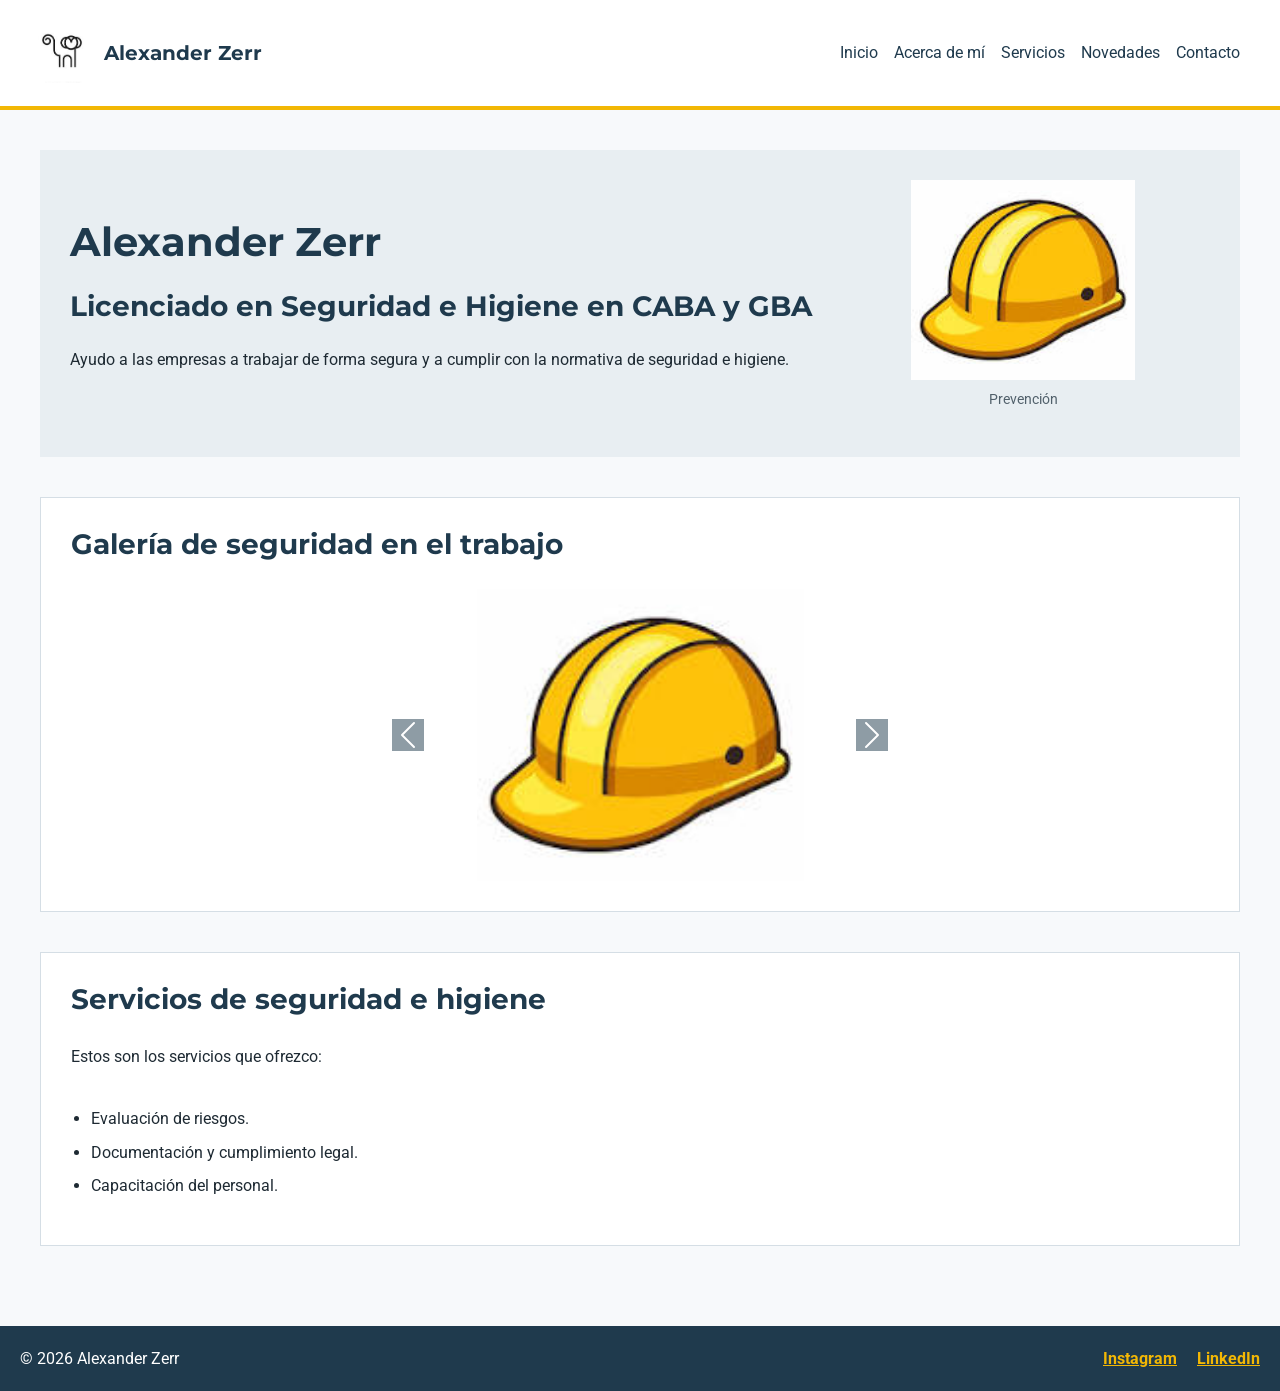
<file: index.html>
<!DOCTYPE html>
<html lang="es">
<head>
    <meta charset="UTF-8">
    <meta name="viewport" content="width=device-width, initial-scale=1.0">
    <title>Alexander Zerr | Licenciado en Seguridad e Higiene en CABA y GBA</title>
    <meta name="description" content="Alexander Zerr, Licenciado en Seguridad e Higiene. Asesoro a empresas de CABA y GBA en evaluación de riesgos, cumplimiento legal y capacitación del personal.">
    <link rel="stylesheet" href="https://cdn.jsdelivr.net/npm/bootstrap@5.3.3/dist/css/bootstrap.min.css">
    <link rel="stylesheet" href="https://cdnjs.cloudflare.com/ajax/libs/animate.css/4.1.1/animate.min.css">
    <link rel="stylesheet" href="https://fonts.googleapis.com/css2?family=Montserrat:wght@700&family=Roboto:wght@400;700&display=swap">
    <link rel="stylesheet" href="css/style.css">
</head>
<body>
    <header class="encabezado">
        <nav class="navbar navbar-expand-lg">
            <div class="container-fluid">
                <a class="navbar-brand marca" href="index.html">
                    <img class="logo" src="assets/img/logo-alexander-zerr.jpg" alt="Logo de Alexander Zerr, Seguridad e Higiene">
                    Alexander Zerr
                </a>
                <button class="navbar-toggler menu-boton" type="button" data-bs-toggle="collapse" data-bs-target="#menu" aria-label="Abrir menú">
                    <span class="navbar-toggler-icon"></span>
                </button>
                <div class="collapse navbar-collapse justify-content-end" id="menu">
                    <ul class="navbar-nav">
                        <li class="nav-item"><a class="nav-link enlace-menu" href="index.html">Inicio</a></li>
                        <li class="nav-item"><a class="nav-link enlace-menu" href="pages/acerca-de-mi.html">Acerca de mí</a></li>
                        <li class="nav-item"><a class="nav-link enlace-menu" href="pages/servicios.html">Servicios</a></li>
                        <li class="nav-item"><a class="nav-link enlace-menu" href="pages/novedades.html">Novedades</a></li>
                        <li class="nav-item"><a class="nav-link enlace-menu" href="pages/contacto.html">Contacto</a></li>
                    </ul>
                </div>
            </div>
        </nav>
    </header>

    <main>
        <section class="presentacion">
            <div class="presentacion-texto">
                <h1>Alexander Zerr</h1>
                <h2>Licenciado en Seguridad e Higiene en CABA y GBA</h2>
                <p>Ayudo a las empresas a trabajar de forma segura y a cumplir con la normativa de seguridad e higiene.</p>
            </div>
            <figure>
                <img class="animate__animated animate__zoomIn" src="assets/img/casco-de-seguridad.jpg" alt="Casco de seguridad amarillo">
                <figcaption>Prevención</figcaption>
            </figure>
        </section>

        <section class="caja">
            <h2>Galería de seguridad en el trabajo</h2>
            <div class="container">
                <div class="row justify-content-center">
                    <div class="col-12 col-md-8 col-lg-6">
                        <div id="galeria" class="carousel slide">
                            <div class="carousel-inner">
                                <div class="carousel-item active">
                                    <img class="galeria-img" src="assets/img/casco-de-seguridad.jpg" alt="Casco de seguridad amarillo">
                                </div>
                                <div class="carousel-item">
                                    <img class="galeria-img" src="assets/img/matriz-de-riesgos.jpg" alt="Matriz de riesgos con niveles de probabilidad y gravedad">
                                </div>
                                <div class="carousel-item">
                                    <img class="galeria-img" src="assets/img/checklist-de-seguridad.png" alt="Checklist de seguridad para controlar los puestos de trabajo">
                                </div>
                            </div>
                            <button class="carousel-control-prev galeria-boton" type="button" data-bs-target="#galeria" data-bs-slide="prev">
                                <span class="carousel-control-prev-icon"></span>
                                        <span class="visually-hidden">Anterior</span>
                            </button>
                            <button class="carousel-control-next galeria-boton" type="button" data-bs-target="#galeria" data-bs-slide="next">
                                <span class="carousel-control-next-icon"></span>
                                        <span class="visually-hidden">Siguiente</span>
                            </button>
                        </div>
                    </div>
                </div>
            </div>
        </section>

        <section class="caja">
            <h2>Servicios de seguridad e higiene</h2>
            <p>Estos son los servicios que ofrezco:</p>
            <ul class="lista">
                <li>Evaluación de riesgos.</li>
                <li>Documentación y cumplimiento legal.</li>
                <li>Capacitación del personal.</li>
            </ul>
        </section>
    </main>

    <footer class="pie">
        <p>&copy; 2026 Alexander Zerr</p>
        <ul class="redes">
            <li class="redes-item"><a class="red-social" href="https://www.instagram.com/alexanderzerr" target="_blank">Instagram</a></li>
            <li class="redes-item"><a class="red-social" href="https://www.linkedin.com/in/alexanderzerr" target="_blank">LinkedIn</a></li>
        </ul>
    </footer>
    <script src="https://cdn.jsdelivr.net/npm/bootstrap@5.3.3/dist/js/bootstrap.bundle.min.js"></script>
</body>
</html>
</file>
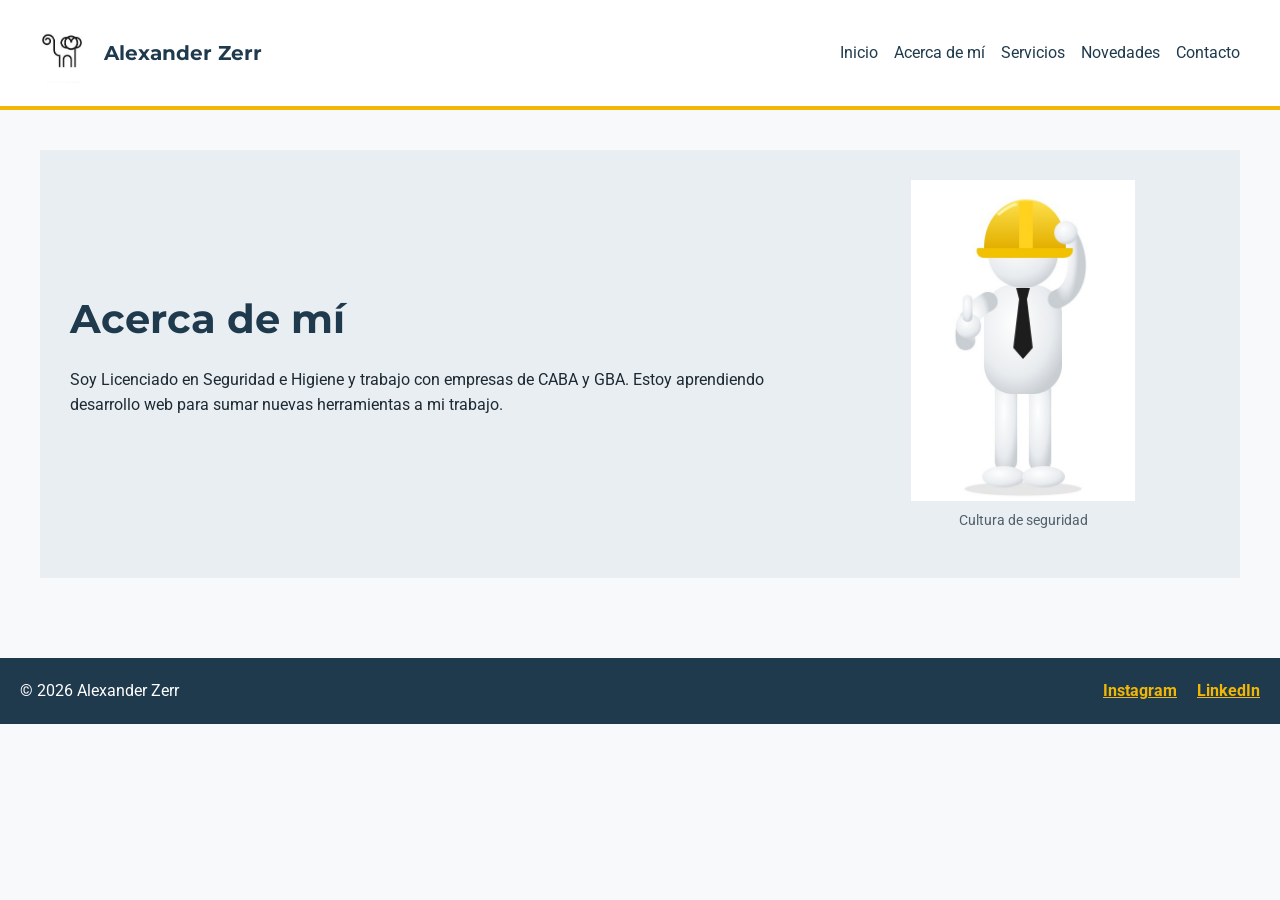
<file: pages/acerca-de-mi.html>
<!DOCTYPE html>
<html lang="es">
<head>
    <meta charset="UTF-8">
    <meta name="viewport" content="width=device-width, initial-scale=1.0">
    <title>Acerca de mí | Alexander Zerr, Licenciado en Seguridad e Higiene</title>
    <meta name="description" content="Conocé a Alexander Zerr, Licenciado en Seguridad e Higiene que trabaja con empresas de CABA y GBA para prevenir accidentes y cumplir con la normativa.">
    <link rel="stylesheet" href="https://cdn.jsdelivr.net/npm/bootstrap@5.3.3/dist/css/bootstrap.min.css">
    <link rel="stylesheet" href="https://cdnjs.cloudflare.com/ajax/libs/animate.css/4.1.1/animate.min.css">
    <link rel="stylesheet" href="https://fonts.googleapis.com/css2?family=Montserrat:wght@700&family=Roboto:wght@400;700&display=swap">
    <link rel="stylesheet" href="../css/style.css">
</head>
<body>
    <header class="encabezado">
        <nav class="navbar navbar-expand-lg">
            <div class="container-fluid">
                <a class="navbar-brand marca" href="../index.html">
                    <img class="logo" src="../assets/img/logo-alexander-zerr.jpg" alt="Logo de Alexander Zerr, Seguridad e Higiene">
                    Alexander Zerr
                </a>
                <button class="navbar-toggler menu-boton" type="button" data-bs-toggle="collapse" data-bs-target="#menu" aria-label="Abrir menú">
                    <span class="navbar-toggler-icon"></span>
                </button>
                <div class="collapse navbar-collapse justify-content-end" id="menu">
                    <ul class="navbar-nav">
                        <li class="nav-item"><a class="nav-link enlace-menu" href="../index.html">Inicio</a></li>
                        <li class="nav-item"><a class="nav-link enlace-menu" href="acerca-de-mi.html">Acerca de mí</a></li>
                        <li class="nav-item"><a class="nav-link enlace-menu" href="servicios.html">Servicios</a></li>
                        <li class="nav-item"><a class="nav-link enlace-menu" href="novedades.html">Novedades</a></li>
                        <li class="nav-item"><a class="nav-link enlace-menu" href="contacto.html">Contacto</a></li>
                    </ul>
                </div>
            </div>
        </nav>
    </header>

    <main>
        <section class="presentacion">
            <div class="presentacion-texto">
                <h1>Acerca de mí</h1>
                <p>Soy Licenciado en Seguridad e Higiene y trabajo con empresas de CABA y GBA. Estoy aprendiendo desarrollo web para sumar nuevas herramientas a mi trabajo.</p>
            </div>
            <figure>
                <img class="animate__animated animate__zoomIn" src="../assets/img/profesional-seguridad-higiene.jpg" alt="Ilustración de un profesional de seguridad e higiene con casco amarillo">
                <figcaption>Cultura de seguridad</figcaption>
            </figure>
        </section>
    </main>

    <footer class="pie">
        <p>&copy; 2026 Alexander Zerr</p>
        <ul class="redes">
            <li class="redes-item"><a class="red-social" href="https://www.instagram.com/alexanderzerr" target="_blank">Instagram</a></li>
            <li class="redes-item"><a class="red-social" href="https://www.linkedin.com/in/alexanderzerr" target="_blank">LinkedIn</a></li>
        </ul>
    </footer>
    <script src="https://cdn.jsdelivr.net/npm/bootstrap@5.3.3/dist/js/bootstrap.bundle.min.js"></script>
</body>
</html>
</file>
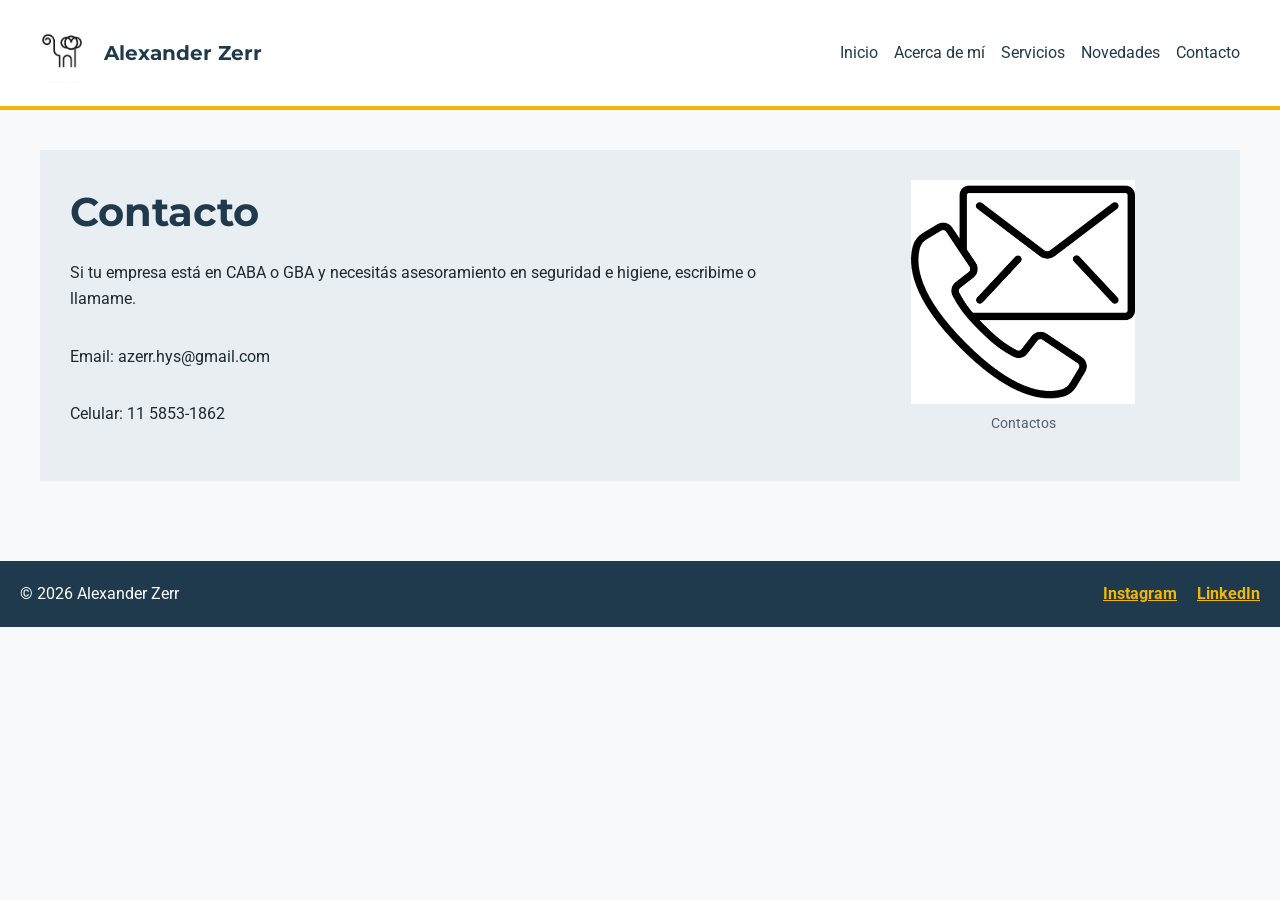
<file: pages/contacto.html>
<!DOCTYPE html>
<html lang="es">
<head>
    <meta charset="UTF-8">
    <meta name="viewport" content="width=device-width, initial-scale=1.0">
    <title>Contacto | Asesoramiento en Seguridad e Higiene en CABA y GBA</title>
    <meta name="description" content="Contactá a Alexander Zerr, Licenciado en Seguridad e Higiene, para asesoramiento a empresas en CABA y GBA. Email azerr.hys@gmail.com y celular 11 5853-1862.">
    <link rel="stylesheet" href="https://cdn.jsdelivr.net/npm/bootstrap@5.3.3/dist/css/bootstrap.min.css">
    <link rel="stylesheet" href="https://cdnjs.cloudflare.com/ajax/libs/animate.css/4.1.1/animate.min.css">
    <link rel="stylesheet" href="https://fonts.googleapis.com/css2?family=Montserrat:wght@700&family=Roboto:wght@400;700&display=swap">
    <link rel="stylesheet" href="../css/style.css">
</head>
<body>
    <header class="encabezado">
        <nav class="navbar navbar-expand-lg">
            <div class="container-fluid">
                <a class="navbar-brand marca" href="../index.html">
                    <img class="logo" src="../assets/img/logo-alexander-zerr.jpg" alt="Logo de Alexander Zerr, Seguridad e Higiene">
                    Alexander Zerr
                </a>
                <button class="navbar-toggler menu-boton" type="button" data-bs-toggle="collapse" data-bs-target="#menu" aria-label="Abrir menú">
                    <span class="navbar-toggler-icon"></span>
                </button>
                <div class="collapse navbar-collapse justify-content-end" id="menu">
                    <ul class="navbar-nav">
                        <li class="nav-item"><a class="nav-link enlace-menu" href="../index.html">Inicio</a></li>
                        <li class="nav-item"><a class="nav-link enlace-menu" href="acerca-de-mi.html">Acerca de mí</a></li>
                        <li class="nav-item"><a class="nav-link enlace-menu" href="servicios.html">Servicios</a></li>
                        <li class="nav-item"><a class="nav-link enlace-menu" href="novedades.html">Novedades</a></li>
                        <li class="nav-item"><a class="nav-link enlace-menu" href="contacto.html">Contacto</a></li>
                    </ul>
                </div>
            </div>
        </nav>
    </header>

    <main>
        <section class="presentacion">
            <div class="presentacion-texto">
                <h1>Contacto</h1>
                <p>Si tu empresa está en CABA o GBA y necesitás asesoramiento en seguridad e higiene, escribime o llamame.</p>
                <p>Email: azerr.hys@gmail.com</p>
                <p>Celular: 11 5853-1862</p>
            </div>
            <figure>
                <img class="animate__animated animate__zoomIn" src="../assets/img/contacto-email-telefono.png" alt="Ícono de un sobre y un teléfono">
                <figcaption>Contactos</figcaption>
            </figure>
        </section>
    </main>

    <footer class="pie">
        <p>&copy; 2026 Alexander Zerr</p>
        <ul class="redes">
            <li class="redes-item"><a class="red-social" href="https://www.instagram.com/alexanderzerr" target="_blank">Instagram</a></li>
            <li class="redes-item"><a class="red-social" href="https://www.linkedin.com/in/alexanderzerr" target="_blank">LinkedIn</a></li>
        </ul>
    </footer>
    <script src="https://cdn.jsdelivr.net/npm/bootstrap@5.3.3/dist/js/bootstrap.bundle.min.js"></script>
</body>
</html>
</file>
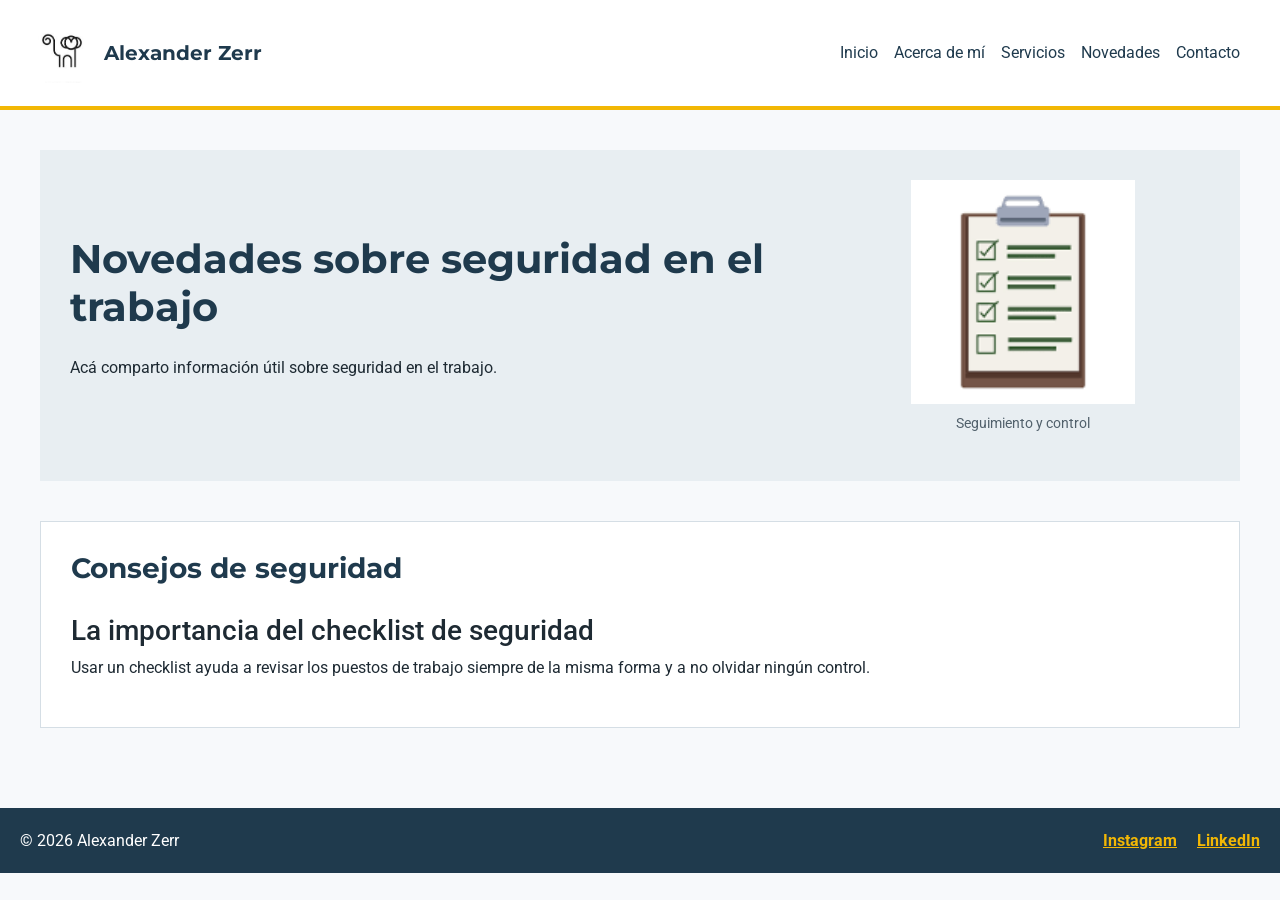
<file: pages/novedades.html>
<!DOCTYPE html>
<html lang="es">
<head>
    <meta charset="UTF-8">
    <meta name="viewport" content="width=device-width, initial-scale=1.0">
    <title>Novedades sobre seguridad en el trabajo | Alexander Zerr</title>
    <meta name="description" content="Novedades y consejos sobre seguridad en el trabajo: cómo usar un checklist de seguridad para revisar los puestos de trabajo y no olvidar ningún control.">
    <link rel="stylesheet" href="https://cdn.jsdelivr.net/npm/bootstrap@5.3.3/dist/css/bootstrap.min.css">
    <link rel="stylesheet" href="https://cdnjs.cloudflare.com/ajax/libs/animate.css/4.1.1/animate.min.css">
    <link rel="stylesheet" href="https://fonts.googleapis.com/css2?family=Montserrat:wght@700&family=Roboto:wght@400;700&display=swap">
    <link rel="stylesheet" href="../css/style.css">
</head>
<body>
    <header class="encabezado">
        <nav class="navbar navbar-expand-lg">
            <div class="container-fluid">
                <a class="navbar-brand marca" href="../index.html">
                    <img class="logo" src="../assets/img/logo-alexander-zerr.jpg" alt="Logo de Alexander Zerr, Seguridad e Higiene">
                    Alexander Zerr
                </a>
                <button class="navbar-toggler menu-boton" type="button" data-bs-toggle="collapse" data-bs-target="#menu" aria-label="Abrir menú">
                    <span class="navbar-toggler-icon"></span>
                </button>
                <div class="collapse navbar-collapse justify-content-end" id="menu">
                    <ul class="navbar-nav">
                        <li class="nav-item"><a class="nav-link enlace-menu" href="../index.html">Inicio</a></li>
                        <li class="nav-item"><a class="nav-link enlace-menu" href="acerca-de-mi.html">Acerca de mí</a></li>
                        <li class="nav-item"><a class="nav-link enlace-menu" href="servicios.html">Servicios</a></li>
                        <li class="nav-item"><a class="nav-link enlace-menu" href="novedades.html">Novedades</a></li>
                        <li class="nav-item"><a class="nav-link enlace-menu" href="contacto.html">Contacto</a></li>
                    </ul>
                </div>
            </div>
        </nav>
    </header>

    <main>
        <section class="presentacion">
            <div class="presentacion-texto">
                <h1>Novedades sobre seguridad en el trabajo</h1>
                <p>Acá comparto información útil sobre seguridad en el trabajo.</p>
            </div>
            <figure>
                <img class="animate__animated animate__zoomIn" src="../assets/img/checklist-de-seguridad.png" alt="Checklist de seguridad para controlar los puestos de trabajo">
                <figcaption>Seguimiento y control</figcaption>
            </figure>
        </section>

        <section class="caja">
            <h2>Consejos de seguridad</h2>
            <article>
                <h3>La importancia del checklist de seguridad</h3>
                <p>Usar un checklist ayuda a revisar los puestos de trabajo siempre de la misma forma y a no olvidar ningún control.</p>
            </article>
        </section>
    </main>

    <footer class="pie">
        <p>&copy; 2026 Alexander Zerr</p>
        <ul class="redes">
            <li class="redes-item"><a class="red-social" href="https://www.instagram.com/alexanderzerr" target="_blank">Instagram</a></li>
            <li class="redes-item"><a class="red-social" href="https://www.linkedin.com/in/alexanderzerr" target="_blank">LinkedIn</a></li>
        </ul>
    </footer>
    <script src="https://cdn.jsdelivr.net/npm/bootstrap@5.3.3/dist/js/bootstrap.bundle.min.js"></script>
</body>
</html>
</file>
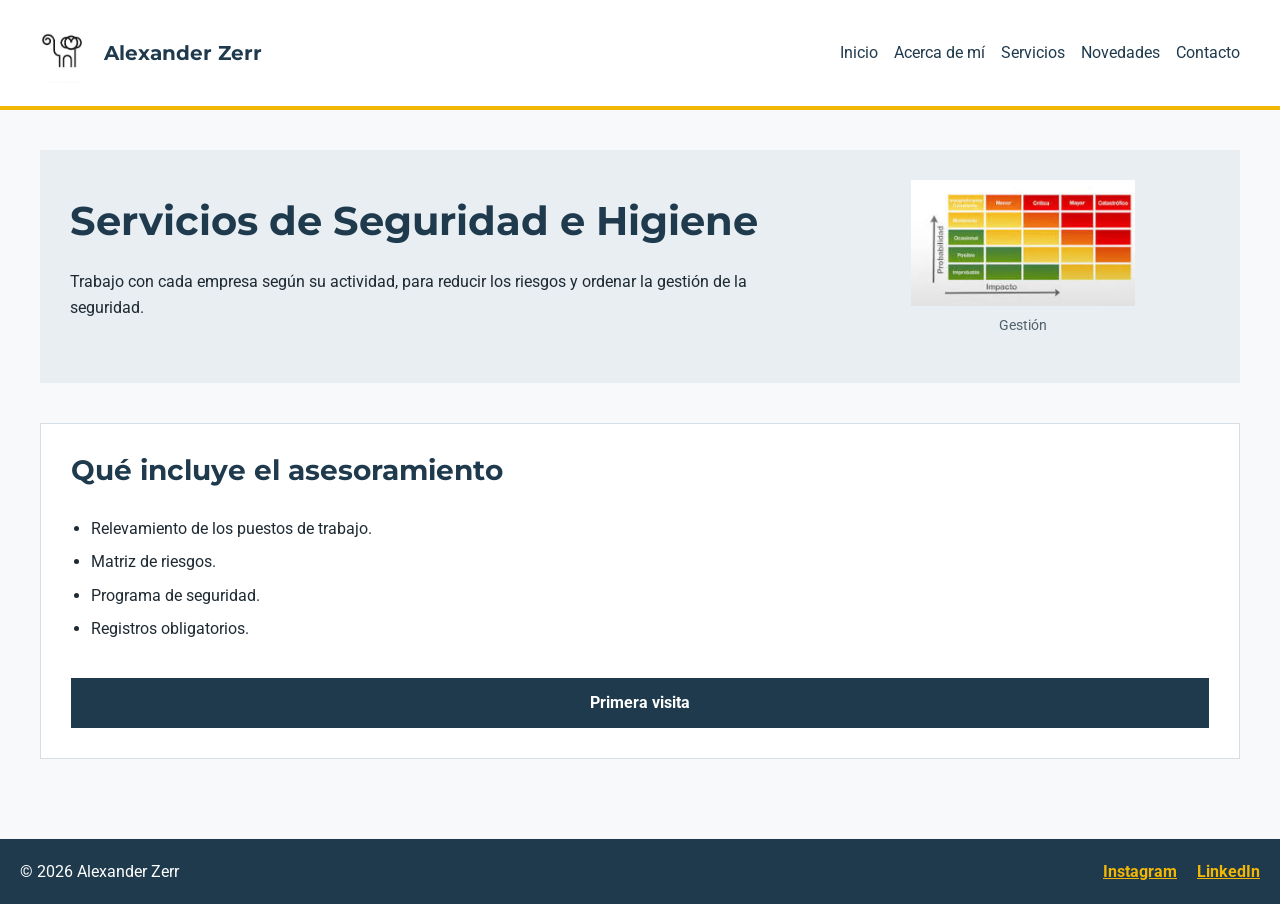
<file: pages/servicios.html>
<!DOCTYPE html>
<html lang="es">
<head>
    <meta charset="UTF-8">
    <meta name="viewport" content="width=device-width, initial-scale=1.0">
    <title>Servicios de Seguridad e Higiene para empresas | Alexander Zerr</title>
    <meta name="description" content="Servicios de seguridad e higiene para empresas de CABA y GBA: relevamiento de puestos de trabajo, matriz de riesgos, programa de seguridad y registros obligatorios.">
    <link rel="stylesheet" href="https://cdn.jsdelivr.net/npm/bootstrap@5.3.3/dist/css/bootstrap.min.css">
    <link rel="stylesheet" href="https://cdnjs.cloudflare.com/ajax/libs/animate.css/4.1.1/animate.min.css">
    <link rel="stylesheet" href="https://fonts.googleapis.com/css2?family=Montserrat:wght@700&family=Roboto:wght@400;700&display=swap">
    <link rel="stylesheet" href="../css/style.css">
</head>
<body>
    <header class="encabezado">
        <nav class="navbar navbar-expand-lg">
            <div class="container-fluid">
                <a class="navbar-brand marca" href="../index.html">
                    <img class="logo" src="../assets/img/logo-alexander-zerr.jpg" alt="Logo de Alexander Zerr, Seguridad e Higiene">
                    Alexander Zerr
                </a>
                <button class="navbar-toggler menu-boton" type="button" data-bs-toggle="collapse" data-bs-target="#menu" aria-label="Abrir menú">
                    <span class="navbar-toggler-icon"></span>
                </button>
                <div class="collapse navbar-collapse justify-content-end" id="menu">
                    <ul class="navbar-nav">
                        <li class="nav-item"><a class="nav-link enlace-menu" href="../index.html">Inicio</a></li>
                        <li class="nav-item"><a class="nav-link enlace-menu" href="acerca-de-mi.html">Acerca de mí</a></li>
                        <li class="nav-item"><a class="nav-link enlace-menu" href="servicios.html">Servicios</a></li>
                        <li class="nav-item"><a class="nav-link enlace-menu" href="novedades.html">Novedades</a></li>
                        <li class="nav-item"><a class="nav-link enlace-menu" href="contacto.html">Contacto</a></li>
                    </ul>
                </div>
            </div>
        </nav>
    </header>

    <main>
        <section class="presentacion">
            <div class="presentacion-texto">
                <h1>Servicios de Seguridad e Higiene</h1>
                <p>Trabajo con cada empresa según su actividad, para reducir los riesgos y ordenar la gestión de la seguridad.</p>
            </div>
            <figure>
                <img class="animate__animated animate__zoomIn" src="../assets/img/matriz-de-riesgos.jpg" alt="Matriz de riesgos con niveles de probabilidad y gravedad">
                <figcaption>Gestión</figcaption>
            </figure>
        </section>

        <section class="caja">
            <h2>Qué incluye el asesoramiento</h2>
            <ul class="lista">
                <li>Relevamiento de los puestos de trabajo.</li>
                <li>Matriz de riesgos.</li>
                <li>Programa de seguridad.</li>
                <li>Registros obligatorios.</li>
            </ul>
            <button type="button" class="boton" data-bs-toggle="modal" data-bs-target="#visita">Primera visita</button>
        </section>
    </main>

    <footer class="pie">
        <p>&copy; 2026 Alexander Zerr</p>
        <ul class="redes">
            <li class="redes-item"><a class="red-social" href="https://www.instagram.com/alexanderzerr" target="_blank">Instagram</a></li>
            <li class="redes-item"><a class="red-social" href="https://www.linkedin.com/in/alexanderzerr" target="_blank">LinkedIn</a></li>
        </ul>
    </footer>

    <div class="modal fade" id="visita" tabindex="-1">
        <div class="modal-dialog">
            <div class="modal-content">
                <div class="modal-header ventana-titulo">
                    <h2 class="modal-title">Primera visita</h2>
                    <button type="button" class="btn-close" data-bs-dismiss="modal" aria-label="Cerrar"></button>
                </div>
                <div class="modal-body">
                    <p>En la primera visita recorro la empresa y veo cómo se trabaja en cada puesto.</p>
                </div>
            </div>
        </div>
    </div>
    <script src="https://cdn.jsdelivr.net/npm/bootstrap@5.3.3/dist/js/bootstrap.bundle.min.js"></script>
</body>
</html>
</file>
<file: css/style.css>
* {
  margin: 0;
  padding: 0;
  box-sizing: border-box;
}

body {
  color: #1e2a33;
  background-color: #f7f9fb;
}

main {
  padding: 40px 20px;
}
@media (min-width: 768px) {
  main {
    padding: 40px;
  }
}

section {
  display: flex;
  flex-direction: column;
  gap: 20px;
  margin-bottom: 40px;
}

figure {
  grid-area: imagen;
  display: flex;
  flex-direction: column;
  gap: 8px;
  align-items: center;
}

img {
  width: 60%;
}

figcaption {
  font-size: 0.9rem;
  color: #51606b;
}

body {
  font-family: "Roboto", sans-serif;
  font-size: 1rem;
  line-height: 1.6;
}

h1,
h2 {
  font-family: "Montserrat", sans-serif;
  font-weight: 700;
  line-height: 1.2;
  color: #1f3a4d;
}

h1 {
  font-size: 2rem;
}
@media (min-width: 768px) {
  h1 {
    font-size: 2.5rem;
  }
}

h2 {
  font-size: 1.5rem;
}
@media (min-width: 768px) {
  h2 {
    font-size: 1.75rem;
  }
}

a {
  font-weight: 700;
  color: #1f3a4d;
}

.encabezado {
  padding: 10px 20px;
  background-color: #ffffff;
  border-bottom: 4px solid #f2b705;
}

.marca {
  display: flex;
  align-items: center;
  gap: 12px;
  font-family: "Montserrat", sans-serif;
  font-weight: 700;
  color: #1f3a4d;
}

.logo {
  width: 60px;
  height: 60px;
}

.enlace-menu {
  color: #1f3a4d;
  transition: background-color 0.3s;
}
.enlace-menu:hover, .enlace-menu:focus {
  color: #1f3a4d;
  background-color: #e8eef2;
}
.enlace-menu:active {
  color: #ffffff;
  background-color: #1f3a4d;
}

.menu-boton {
  border: 2px solid #1f3a4d;
  transition: background-color 0.3s;
}
.menu-boton:hover, .menu-boton:focus {
  background-color: #e8eef2;
}
.menu-boton:active {
  background-color: #f2b705;
}

.pie {
  display: flex;
  flex-direction: column;
  justify-content: space-between;
  align-items: center;
  flex-wrap: wrap;
  gap: 20px;
  padding: 20px;
  color: #ffffff;
  background-color: #1f3a4d;
}
.pie p {
  margin: 0;
}
@media (min-width: 768px) {
  .pie {
    flex-direction: row;
  }
}

.redes {
  display: flex;
  gap: 20px;
  margin: 0;
  padding: 0;
}

.redes-item {
  display: flex;
}

.red-social {
  color: #f2b705;
  transition: color 0.3s;
}
.red-social:hover {
  color: #ffffff;
}

.boton {
  padding: 10px 20px;
  font-weight: 700;
  color: #ffffff;
  background-color: #1f3a4d;
  border: 2px solid #1f3a4d;
  transition: background-color 0.3s;
}
.boton:hover, .boton:focus {
  color: #1f3a4d;
  background-color: #f2b705;
}
.boton:active {
  background-color: #ffffff;
}

.galeria-boton {
  transition: background-color 0.3s;
}
.galeria-boton:hover, .galeria-boton:focus {
  background-color: #e8eef2;
}
.galeria-boton:active {
  background-color: #f2b705;
}

.caja, .presentacion {
  padding: 30px;
}

@keyframes aparecer {
  from {
    opacity: 0;
    transform: translateY(20px);
  }
  to {
    opacity: 1;
    transform: translateY(0);
  }
}
.presentacion {
  display: grid;
  grid-template-columns: 1fr;
  grid-template-areas: "texto" "imagen";
  align-items: center;
  background-color: #e8eef2;
  animation: aparecer 0.8s ease-out;
}
@media (min-width: 1024px) {
  .presentacion {
    grid-template-columns: 2fr 1fr;
    grid-template-areas: "texto imagen";
  }
}

.presentacion-texto {
  grid-area: texto;
  display: flex;
  flex-direction: column;
  gap: 16px;
}

.caja {
  background-color: #ffffff;
  border: 1px solid #d5dee5;
  transition: transform 0.3s;
}
.caja:hover {
  transform: translateY(-5px);
}

.lista {
  display: flex;
  flex-direction: column;
  gap: 8px;
  padding-left: 20px;
}

.galeria-img {
  display: block;
  width: 60%;
  margin: 0 auto;
}

.carousel-control-prev-icon,
.carousel-control-next-icon {
  background-color: #1f3a4d;
}

.ventana-titulo {
  background-color: #e8eef2;
}
</file>
